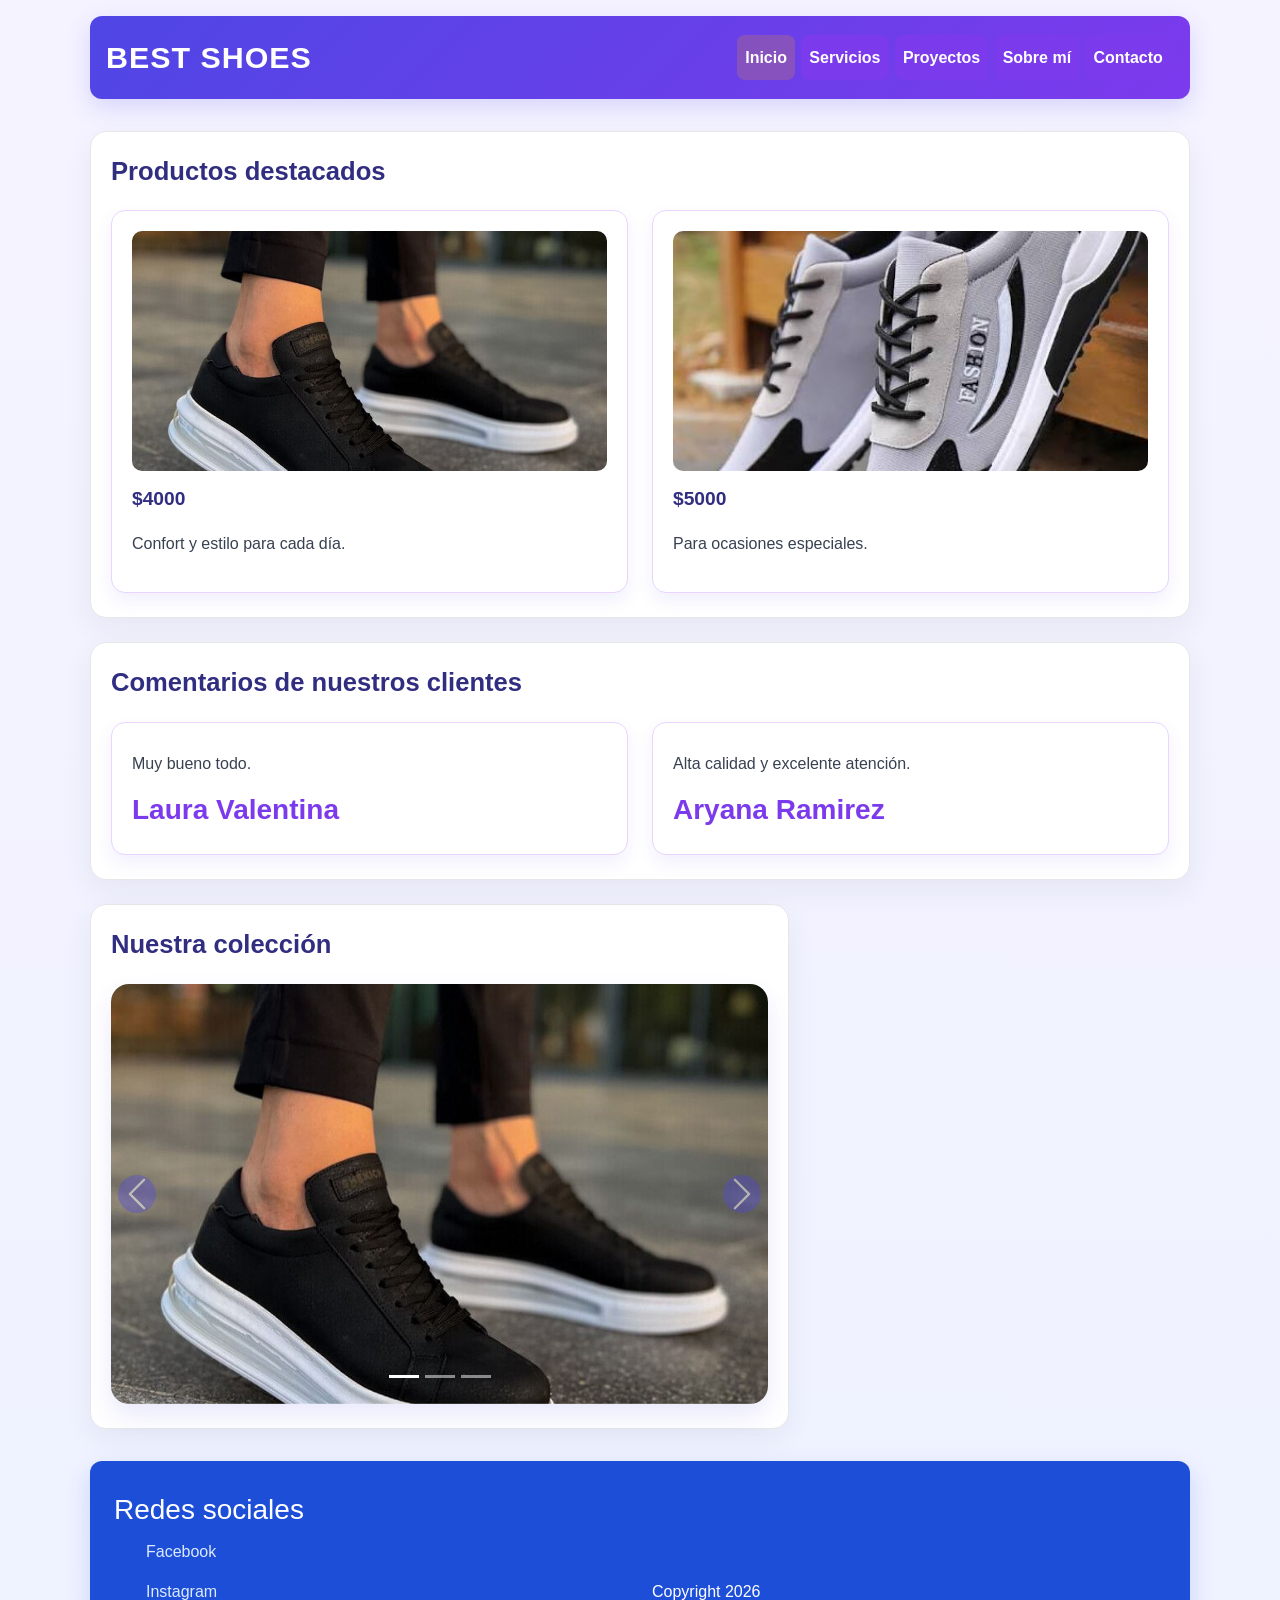
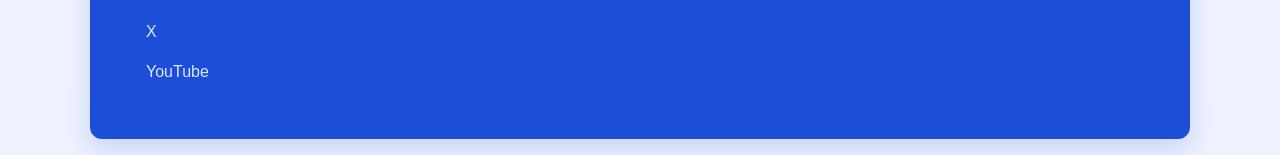
<file: index.html>
<!DOCTYPE html>
<html lang="es">
<head>
    <meta charset="UTF-8">
    <meta name="viewport" content="width=device-width, initial-scale=1.0">
    <title>Best Shoes | Inicio</title>

    <link href="https://cdn.jsdelivr.net/npm/bootstrap@5.3.8/dist/css/bootstrap.min.css" rel="stylesheet" integrity="sha384-sRIl4kxILFvY47J16cr9ZwB07vP4J8+LH7qKQnuqkuIAvNWLzeN8tE5YBujZqJLB" crossorigin="anonymous">
    <link rel="stylesheet" href="styles/styles.css">
</head>
<body>
    <nav class="navbar navbar-expand-lg custom-navbar" aria-label="Menú principal">
        <div class="container-fluid px-3">
            <a class="navbar-brand custom-brand" href="index.html">Best Shoes</a>
            <button class="navbar-toggler custom-toggler" type="button" data-bs-toggle="collapse" data-bs-target="#mainNavbar" aria-controls="mainNavbar" aria-expanded="false" aria-label="Abrir menú">
                <span class="navbar-toggler-icon"></span>
            </button>
            <div class="collapse navbar-collapse" id="mainNavbar">
                <ul class="navbar-nav ms-auto mb-2 mb-lg-0 align-items-lg-center">
                    <li class="nav-item"><a class="nav-link active" aria-current="page" href="index.html">Inicio</a></li>
                    <li class="nav-item"><a class="nav-link" href="pages/servicios.html">Servicios</a></li>
                    <li class="nav-item"><a class="nav-link" href="pages/proyectos.html">Proyectos</a></li>
                    <li class="nav-item"><a class="nav-link" href="pages/sobre-mi.html">Sobre mí</a></li>
                    <li class="nav-item"><a class="nav-link" href="pages/contacto.html">Contacto</a></li>
                </ul>
            </div>
        </div>
    </nav>

    <main class="page-main">
        <section class="content-section section-carousel">
            <h2 class="section-title">Nuestra colección</h2>
            <div id="mainCarousel" class="carousel slide custom-carousel" data-bs-ride="carousel">
                <div class="carousel-indicators">
                    <button type="button" data-bs-target="#mainCarousel" data-bs-slide-to="0" class="active" aria-current="true" aria-label="Slide 1"></button>
                    <button type="button" data-bs-target="#mainCarousel" data-bs-slide-to="1" aria-label="Slide 2"></button>
                    <button type="button" data-bs-target="#mainCarousel" data-bs-slide-to="2" aria-label="Slide 3"></button>
                </div>
                <div class="carousel-inner">
                    <div class="carousel-item active">
                        <img src="images/s-l1200.jpg" class="d-block w-100" alt="Zapatillas urbanas">
                    </div>
                    <div class="carousel-item">
                        <img src="images/images.jpg" class="d-block w-100" alt="Calzado deportivo">
                    </div>
                    <div class="carousel-item">
                        <img src="images/71QCkgusHGL._AC_UY900_.jpg" class="d-block w-100" alt="Zapatillas para correr">
                    </div>
                </div>
                <button class="carousel-control-prev" type="button" data-bs-target="#mainCarousel" data-bs-slide="prev">
                    <span class="carousel-control-prev-icon" aria-hidden="true"></span>
                    <span class="visually-hidden">Anterior</span>
                </button>
                <button class="carousel-control-next" type="button" data-bs-target="#mainCarousel" data-bs-slide="next">
                    <span class="carousel-control-next-icon" aria-hidden="true"></span>
                    <span class="visually-hidden">Siguiente</span>
                </button>
            </div>
        </section>

        <section class="content-section section-featured">
            <h2 class="section-title">Productos destacados</h2>
            <div class="products-grid">
                <article class="product-card">
                    <figure class="product-figure">
                        <a href="images/s-l1200.jpg">
                            <img class="product-image" src="images/s-l1200.jpg" alt="Zapatillas negras elegantes">
                        </a>
                    </figure>
                    <p class="product-price">$4000</p>
                    <p class="product-description">Confort y estilo para cada día.</p>
                </article>

                <article class="product-card">
                    <figure class="product-figure">
                        <img class="product-image" src="images/images.jpg" alt="Zapatillas de ocasión para eventos">
                    </figure>
                    <p class="product-price">$5000</p>
                    <p class="product-description">Para ocasiones especiales.</p>
                </article>
            </div>
        </section>

        <section class="content-section section-comments">
            <h2 class="section-title">Comentarios de nuestros clientes</h2>
            <div class="clients-grid">
                <article class="client-card">
                    <p class="feature-text">Muy bueno todo.</p>
                    <h3 class="card-author">Laura Valentina</h3>
                </article>

                <article class="client-card">
                    <p class="feature-text">Alta calidad y excelente atención.</p>
                    <h3 class="card-author">Aryana Ramirez</h3>
                </article>
            </div>
        </section>
    </main>

    <footer class="site-footer">
        <div class="footer-column">
            <h3 class="footer-title">Redes sociales</h3>
            <ul class="footer-list">
                <li class="footer-item"><a class="footer-link" href="https://www.facebook.com/" target="_blank" rel="noopener noreferrer">Facebook</a></li>
                <li class="footer-item"><a class="footer-link" href="https://www.instagram.com/" target="_blank" rel="noopener noreferrer">Instagram</a></li>
                <li class="footer-item"><a class="footer-link" href="https://x.com/" target="_blank" rel="noopener noreferrer">X</a></li>
                <li class="footer-item"><a class="footer-link" href="https://www.youtube.com/" target="_blank" rel="noopener noreferrer">YouTube</a></li>
            </ul>
        </div>

        <div class="footer-column">
            <p>Copyright 2026</p>
        </div>
    </footer>
    <script src="https://cdn.jsdelivr.net/npm/bootstrap@5.3.8/dist/js/bootstrap.bundle.min.js" integrity="sha384-FKyoEForCGlyvwx9Hj09JcYn3nv7wiPVlz7YYwJrWVcXK/BmnVDxM+D2scQbITxI" crossorigin="anonymous"></script>
</body>
</html>
</file>
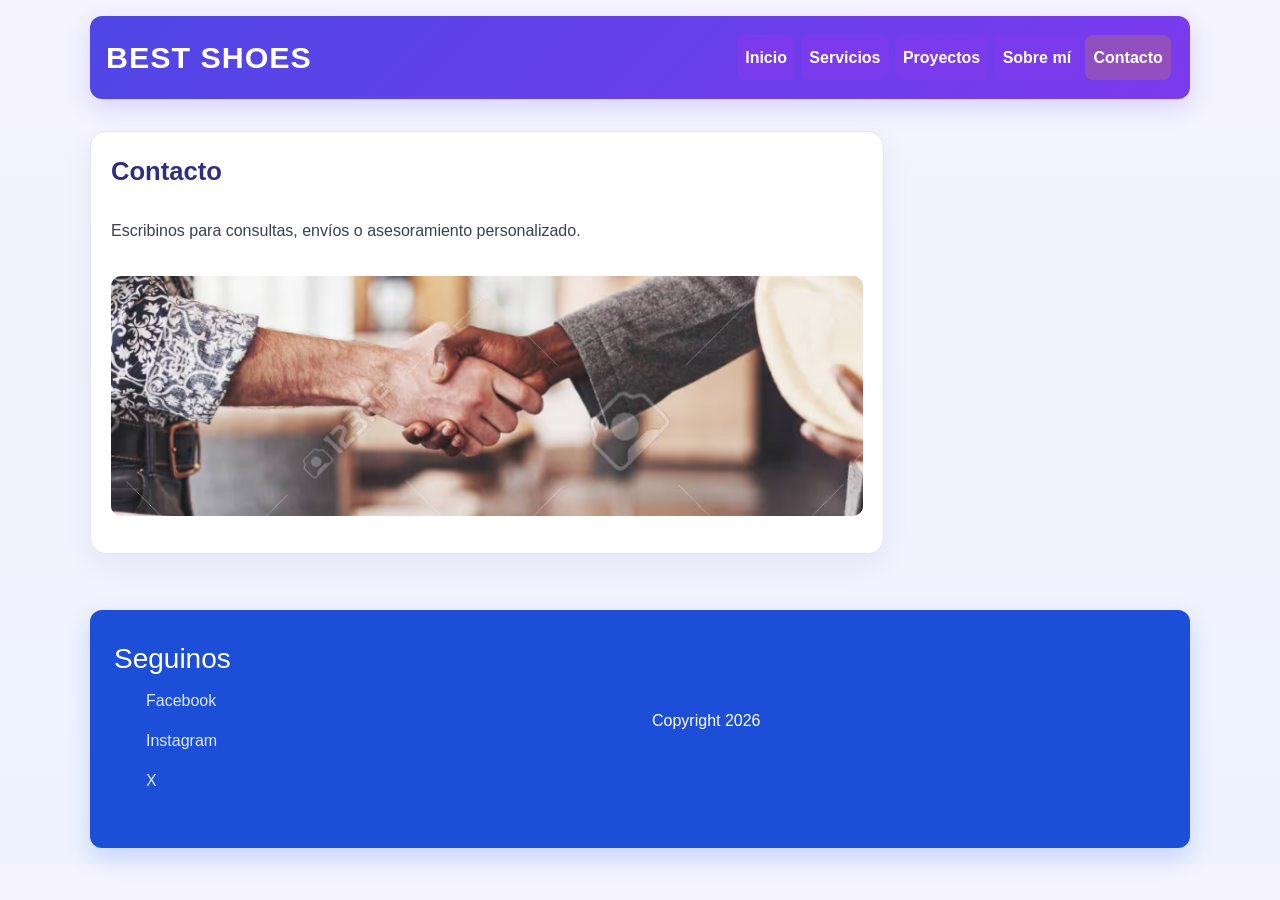
<file: pages/contacto.html>
<!DOCTYPE html>
<html lang="es">
<head>
    <meta charset="UTF-8">
    <meta name="viewport" content="width=device-width, initial-scale=1.0">
    <title>Best Shoes | Contacto</title>
    <link href="https://cdn.jsdelivr.net/npm/bootstrap@5.3.8/dist/css/bootstrap.min.css" rel="stylesheet" integrity="sha384-sRIl4kxILFvY47J16cr9ZwB07vP4J8+LH7qKQnuqkuIAvNWLzeN8tE5YBujZqJLB" crossorigin="anonymous">
    <link rel="stylesheet" href="../styles/styles.css">
</head>
<body>
    <nav class="navbar navbar-expand-lg custom-navbar" aria-label="Menú principal">
        <div class="container-fluid px-3">
            <a class="navbar-brand custom-brand" href="../index.html">Best Shoes</a>
            <button class="navbar-toggler custom-toggler" type="button" data-bs-toggle="collapse" data-bs-target="#mainNavbar" aria-controls="mainNavbar" aria-expanded="false" aria-label="Abrir menú">
                <span class="navbar-toggler-icon"></span>
            </button>
            <div class="collapse navbar-collapse" id="mainNavbar">
                <ul class="navbar-nav ms-auto mb-2 mb-lg-0 align-items-lg-center">
                    <li class="nav-item"><a class="nav-link" href="../index.html">Inicio</a></li>
                    <li class="nav-item"><a class="nav-link" href="servicios.html">Servicios</a></li>
                    <li class="nav-item"><a class="nav-link" href="proyectos.html">Proyectos</a></li>
                    <li class="nav-item"><a class="nav-link" href="sobre-mi.html">Sobre mí</a></li>
                    <li class="nav-item"><a class="nav-link active" aria-current="page" href="contacto.html">Contacto</a></li>
                </ul>
            </div>
        </div>
    </nav>

    <main class="page-main">
        <section class="content-section">
            <h2 class="section-title">Contacto</h2>
            <p class="feature-text">Escribinos para consultas, envíos o asesoramiento personalizado.</p>
            <figure class="product-figure">
                <img class="product-image" src="../images/Screenshot 2026-09-19 145341.png" alt="Zapatillas de la colección Best Shoes">
            </figure>
        </section>
    </main>

    <footer class="site-footer">
        <div class="footer-column">
            <h3 class="footer-title">Seguinos</h3>
            <ul class="footer-list">
                <li class="footer-item"><a class="footer-link" href="https://www.facebook.com/" target="_blank" rel="noopener noreferrer">Facebook</a></li>
                <li class="footer-item"><a class="footer-link" href="https://www.instagram.com/" target="_blank" rel="noopener noreferrer">Instagram</a></li>
                <li class="footer-item"><a class="footer-link" href="https://x.com/" target="_blank" rel="noopener noreferrer">X</a></li>
            </ul>
        </div>
        <div class="footer-column">
            <p>Copyright 2026</p>
        </div>
    </footer>
    <script src="https://cdn.jsdelivr.net/npm/bootstrap@5.3.8/dist/js/bootstrap.bundle.min.js" integrity="sha384-FKyoEForCGlyvwx9Hj09JcYn3nv7wiPVlz7YYwJrWVcXK/BmnVDxM+D2scQbITxI" crossorigin="anonymous"></script>
</body>
</html>
</file>
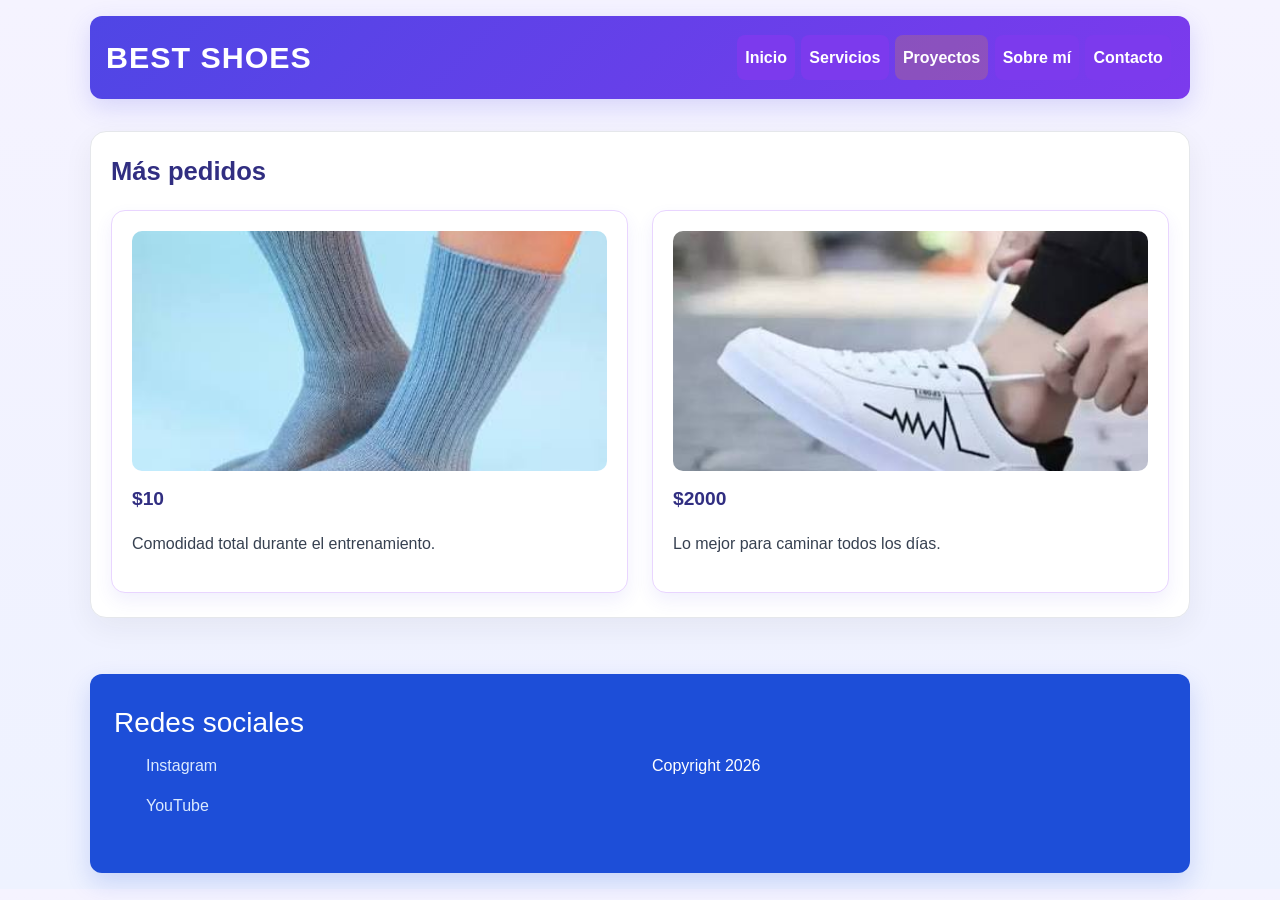
<file: pages/proyectos.html>
<!DOCTYPE html>
<html lang="es">
<head>
    <meta charset="UTF-8">
    <meta name="viewport" content="width=device-width, initial-scale=1.0">
    <title>Best Shoes | Proyectos</title>
    <link href="https://cdn.jsdelivr.net/npm/bootstrap@5.3.8/dist/css/bootstrap.min.css" rel="stylesheet" integrity="sha384-sRIl4kxILFvY47J16cr9ZwB07vP4J8+LH7qKQnuqkuIAvNWLzeN8tE5YBujZqJLB" crossorigin="anonymous">
    <link rel="stylesheet" href="../styles/styles.css">
</head>
<body>
    <nav class="navbar navbar-expand-lg custom-navbar" aria-label="Menú principal">
        <div class="container-fluid px-3">
            <a class="navbar-brand custom-brand" href="../index.html">Best Shoes</a>
            <button class="navbar-toggler custom-toggler" type="button" data-bs-toggle="collapse" data-bs-target="#mainNavbar" aria-controls="mainNavbar" aria-expanded="false" aria-label="Abrir menú">
                <span class="navbar-toggler-icon"></span>
            </button>
            <div class="collapse navbar-collapse" id="mainNavbar">
                <ul class="navbar-nav ms-auto mb-2 mb-lg-0 align-items-lg-center">
                    <li class="nav-item"><a class="nav-link" href="../index.html">Inicio</a></li>
                    <li class="nav-item"><a class="nav-link" href="servicios.html">Servicios</a></li>
                    <li class="nav-item"><a class="nav-link active" aria-current="page" href="proyectos.html">Proyectos</a></li>
                    <li class="nav-item"><a class="nav-link" href="sobre-mi.html">Sobre mí</a></li>
                    <li class="nav-item"><a class="nav-link" href="contacto.html">Contacto</a></li>
                </ul>
            </div>
        </div>
    </nav>

    <main class="page-main">
        <section class="content-section section-featured">
            <h2 class="section-title">Más pedidos</h2>
            <div class="products-grid">
                <article class="product-card">
                    <figure class="product-figure">
                        <img class="product-image" src="../images/images (1).jpg" alt="Calcetines y accesorios de entrenamiento">
                    </figure>
                    <p class="product-price">$10</p>
                    <p class="product-description">Comodidad total durante el entrenamiento.</p>
                </article>

                <article class="product-card">
                    <figure class="product-figure">
                        <img class="product-image" src="../images/images (2).jpg" alt="Zapatillas para caminar en descuento">
                    </figure>
                    <p class="product-price">$2000</p>
                    <p class="product-description">Lo mejor para caminar todos los días.</p>
                </article>
            </div>
        </section>
    </main>

    <footer class="site-footer">
        <div class="footer-column">
            <h3 class="footer-title">Redes sociales</h3>
            <ul class="footer-list">
                <li class="footer-item"><a class="footer-link" href="https://www.instagram.com/" target="_blank" rel="noopener noreferrer">Instagram</a></li>
                <li class="footer-item"><a class="footer-link" href="https://www.youtube.com/" target="_blank" rel="noopener noreferrer">YouTube</a></li>
            </ul>
        </div>
        <div class="footer-column">
            <p>Copyright 2026</p>
        </div>
    </footer>
    <script src="https://cdn.jsdelivr.net/npm/bootstrap@5.3.8/dist/js/bootstrap.bundle.min.js" integrity="sha384-FKyoEForCGlyvwx9Hj09JcYn3nv7wiPVlz7YYwJrWVcXK/BmnVDxM+D2scQbITxI" crossorigin="anonymous"></script>
</body>
</html>
</file>
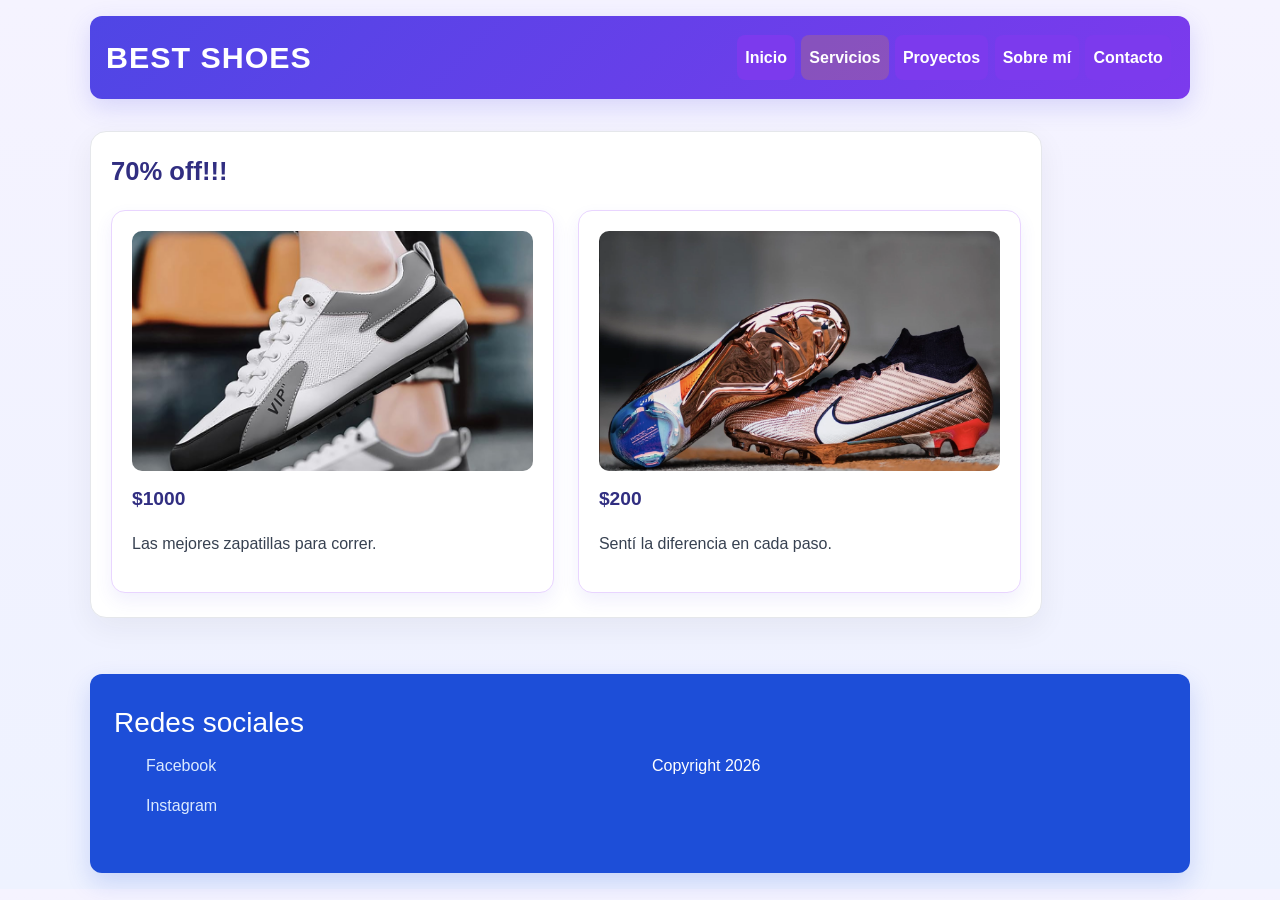
<file: pages/servicios.html>
<!DOCTYPE html>
<html lang="es">
<head>
    <meta charset="UTF-8">
    <meta name="viewport" content="width=device-width, initial-scale=1.0">
    <title>Best Shoes | Servicios</title>
    <link href="https://cdn.jsdelivr.net/npm/bootstrap@5.3.8/dist/css/bootstrap.min.css" rel="stylesheet" integrity="sha384-sRIl4kxILFvY47J16cr9ZwB07vP4J8+LH7qKQnuqkuIAvNWLzeN8tE5YBujZqJLB" crossorigin="anonymous">
    <link rel="stylesheet" href="../styles/styles.css">
</head>
<body>
    <nav class="navbar navbar-expand-lg custom-navbar" aria-label="Menú principal">
        <div class="container-fluid px-3">
            <a class="navbar-brand custom-brand" href="../index.html">Best Shoes</a>
            <button class="navbar-toggler custom-toggler" type="button" data-bs-toggle="collapse" data-bs-target="#mainNavbar" aria-controls="mainNavbar" aria-expanded="false" aria-label="Abrir menú">
                <span class="navbar-toggler-icon"></span>
            </button>
            <div class="collapse navbar-collapse" id="mainNavbar">
                <ul class="navbar-nav ms-auto mb-2 mb-lg-0 align-items-lg-center">
                    <li class="nav-item"><a class="nav-link" href="../index.html">Inicio</a></li>
                    <li class="nav-item"><a class="nav-link active" aria-current="page" href="servicios.html">Servicios</a></li>
                    <li class="nav-item"><a class="nav-link" href="proyectos.html">Proyectos</a></li>
                    <li class="nav-item"><a class="nav-link" href="sobre-mi.html">Sobre mí</a></li>
                    <li class="nav-item"><a class="nav-link" href="contacto.html">Contacto</a></li>
                </ul>
            </div>
        </div>
    </nav>

    <main class="page-main">
        <section class="content-section">
            <h2 class="section-title">70% off!!!</h2>
            <div class="products-grid">
                <article class="product-card">
                    <figure class="product-figure">
                        <img class="product-image" src="../images/71QCkgusHGL._AC_UY900_.jpg" alt="Zapatillas de running en oferta">
                    </figure>
                    <p class="product-price">$1000</p>
                    <p class="product-description">Las mejores zapatillas para correr.</p>
                </article>

                <article class="product-card">
                    <figure class="product-figure">
                        <img class="product-image" src="../images/Schermata 2022-12-05 alle 12.46.10.webp" alt="Zapatillas de fútbol en oferta">
                    </figure>
                    <p class="product-price">$200</p>
                    <p class="product-description">Sentí la diferencia en cada paso.</p>
                </article>
            </div>
        </section>
    </main>

    <footer class="site-footer">
        <div class="footer-column">
            <h3 class="footer-title">Redes sociales</h3>
            <ul class="footer-list">
                <li class="footer-item"><a class="footer-link" href="https://www.facebook.com/" target="_blank" rel="noopener noreferrer">Facebook</a></li>
                <li class="footer-item"><a class="footer-link" href="https://www.instagram.com/" target="_blank" rel="noopener noreferrer">Instagram</a></li>
            </ul>
        </div>
        <div class="footer-column">
            <p>Copyright 2026</p>
        </div>
    </footer>
    <script src="https://cdn.jsdelivr.net/npm/bootstrap@5.3.8/dist/js/bootstrap.bundle.min.js" integrity="sha384-FKyoEForCGlyvwx9Hj09JcYn3nv7wiPVlz7YYwJrWVcXK/BmnVDxM+D2scQbITxI" crossorigin="anonymous"></script>
</body>
</html>
</file>
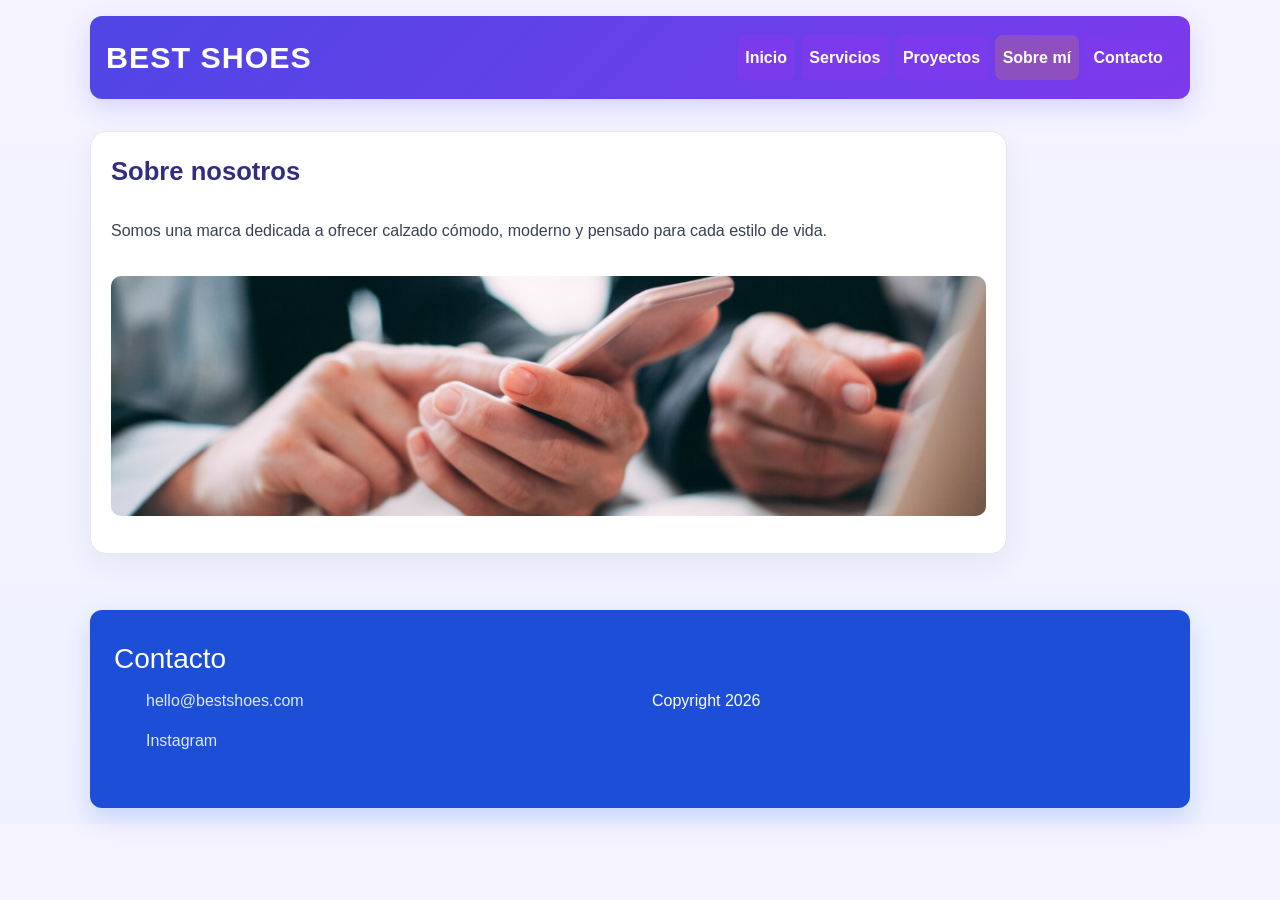
<file: pages/sobre-mi.html>
<!DOCTYPE html>
<html lang="es">
<head>
    <meta charset="UTF-8">
    <meta name="viewport" content="width=device-width, initial-scale=1.0">
    <title>Best Shoes | Sobre mí</title>
    <link href="https://cdn.jsdelivr.net/npm/bootstrap@5.3.8/dist/css/bootstrap.min.css" rel="stylesheet" integrity="sha384-sRIl4kxILFvY47J16cr9ZwB07vP4J8+LH7qKQnuqkuIAvNWLzeN8tE5YBujZqJLB" crossorigin="anonymous">
    <link rel="stylesheet" href="../styles/styles.css">
</head>
<body>
    <nav class="navbar navbar-expand-lg custom-navbar" aria-label="Menú principal">
        <div class="container-fluid px-3">
            <a class="navbar-brand custom-brand" href="../index.html">Best Shoes</a>
            <button class="navbar-toggler custom-toggler" type="button" data-bs-toggle="collapse" data-bs-target="#mainNavbar" aria-controls="mainNavbar" aria-expanded="false" aria-label="Abrir menú">
                <span class="navbar-toggler-icon"></span>
            </button>
            <div class="collapse navbar-collapse" id="mainNavbar">
                <ul class="navbar-nav ms-auto mb-2 mb-lg-0 align-items-lg-center">
                    <li class="nav-item"><a class="nav-link" href="../index.html">Inicio</a></li>
                    <li class="nav-item"><a class="nav-link" href="servicios.html">Servicios</a></li>
                    <li class="nav-item"><a class="nav-link" href="proyectos.html">Proyectos</a></li>
                    <li class="nav-item"><a class="nav-link active" aria-current="page" href="sobre-mi.html">Sobre mí</a></li>
                    <li class="nav-item"><a class="nav-link" href="contacto.html">Contacto</a></li>
                </ul>
            </div>
        </div>
    </nav>

    <main class="page-main">
        <section class="content-section">
            <h2 class="section-title">Sobre nosotros</h2>
            <p class="feature-text">Somos una marca dedicada a ofrecer calzado cómodo, moderno y pensado para cada estilo de vida.</p>
            <figure class="product-figure">
                <img class="product-image" src="../images/Screenshot 2026-09-19 145454.png" alt="Equipo de Best Shoes trabajando en diseño de calzado">
            </figure>
        </section>
    </main>

    <footer class="site-footer">
        <div class="footer-column">
            <h3 class="footer-title">Contacto</h3>
            <ul class="footer-list">
                <li class="footer-item"><a class="footer-link" href="mailto:hello@bestshoes.com">hello@bestshoes.com</a></li>
                <li class="footer-item"><a class="footer-link" href="https://www.instagram.com/" target="_blank" rel="noopener noreferrer">Instagram</a></li>
            </ul>
        </div>
        <div class="footer-column">
            <p>Copyright 2026</p>
        </div>
    </footer>
    <script src="https://cdn.jsdelivr.net/npm/bootstrap@5.3.8/dist/js/bootstrap.bundle.min.js" integrity="sha384-FKyoEForCGlyvwx9Hj09JcYn3nv7wiPVlz7YYwJrWVcXK/BmnVDxM+D2scQbITxI" crossorigin="anonymous"></script>
</body>
</html>
</file>
<file: styles/styles.css>
body {
  font-family: Arial, Helvetica, sans-serif;
  line-height: 1.6;
  background: linear-gradient(180deg, #f5f3ff 0%, #eef2ff 100%);
  color: #1f2937;
}

* {
  margin: 0;
  padding: 0;
  box-sizing: border-box;
}

img {
  max-width: 100%;
  display: block;
}

.site-header,
.page-main,
.site-footer {
  width: min(90%, 1100px);
  margin: 0 auto;
}

.page-main {
  padding: 2rem 0;
  display: grid;
  grid-template-areas: "featured" "comments";
  gap: 1.5rem;
}

.section-carousel {
  grid-area: auto;
}

.custom-navbar {
  width: min(90%, 1100px);
  margin: 1rem auto 0;
  background: linear-gradient(135deg, #4f46e5 0%, #7c3aed 100%);
  border-radius: 12px;
  box-shadow: 0 8px 24px rgba(79, 70, 229, 0.18);
  padding: 0.75rem 0;
}

.custom-brand,
.navbar-nav .nav-link,
.navbar-brand {
  color: #ffffff !important;
  transition: all 0.25s ease;
}

.custom-brand {
  font-size: 1.9rem;
  font-weight: 700;
  text-transform: uppercase;
  letter-spacing: 1px;
  text-decoration: none;
}

.navbar-nav .nav-link {
  font-weight: 700;
  border-radius: 8px;
  padding: 0.6rem 0.9rem;
  margin: 0 0.2rem;
}
.navbar-nav .nav-link:hover, .navbar-nav .nav-link:focus-visible, .navbar-nav .nav-link:active {
  background-color: #f59e0b;
  color: #1f2937 !important;
  transform: translateY(-1px);
  outline: none;
}
.navbar-nav .nav-link.active {
  background-color: rgba(245, 158, 11, 0.2);
  color: #ffffff !important;
}

.main-nav {
  display: flex;
  align-items: center;
  width: 100%;
}

.nav-list {
  list-style: none;
  display: flex;
  flex-wrap: wrap;
  gap: 0.75rem;
  width: 100%;
  justify-content: flex-start;
}

.nav-link {
  color: #ffffff;
  text-decoration: none;
  font-weight: 700;
  padding: 0.6rem 0.9rem;
  border-radius: 8px;
  background-color: #7c3aed;
  display: inline-block;
  transition: all 0.2s ease;
}
.nav-link:hover {
  background-color: #f59e0b;
  color: #1f2937;
  transform: translateY(-1px);
}

.custom-toggler {
  border-color: rgba(255, 255, 255, 0.6);
}
.custom-toggler:focus-visible {
  box-shadow: 0 0 0 0.2rem rgba(255, 255, 255, 0.35);
}

.navbar-toggler-icon {
  filter: brightness(0) invert(1);
}

.site-header {
  background-color: #4f46e5;
  color: #ffffff;
  padding: 1.25rem;
  margin-top: 1rem;
  border-radius: 12px;
  display: flex;
  flex-direction: column;
  align-items: flex-start;
  gap: 1rem;
  box-shadow: 0 8px 24px rgba(79, 70, 229, 0.18);
}

.brand-link,
.site-title {
  color: #ffffff;
  text-decoration: none;
  font-size: 1.9rem;
  font-weight: 700;
  text-transform: uppercase;
  letter-spacing: 1px;
}

.custom-carousel {
  height: 420px;
  border-radius: 18px;
  overflow: hidden;
  box-shadow: 0 12px 24px rgba(79, 70, 229, 0.12);
}

.carousel-inner,
.carousel-item {
  height: 100%;
}

.carousel-item img {
  width: 100%;
  height: 100%;
  object-fit: cover;
  display: block;
}

.carousel-control-prev,
.carousel-control-next {
  width: 8%;
}

.carousel-control-prev-icon,
.carousel-control-next-icon {
  background-color: rgba(79, 70, 229, 0.7);
  border-radius: 50%;
  padding: 1.2rem;
}

.content-section {
  margin-bottom: 0;
  padding: 1.5rem 1.25rem;
  border: 1px solid #e5e7eb;
  border-radius: 16px;
  background-color: #ffffff;
  box-shadow: 0 10px 30px rgba(31, 41, 55, 0.06);
  display: grid;
  grid-template-areas: "title" "content";
  gap: 1rem;
}

.section-featured {
  grid-area: featured;
}

.section-comments {
  grid-area: comments;
}

.section-title {
  grid-area: title;
  color: #312e81;
  font-size: clamp(1.5rem, 2vw, 2.1rem);
  font-weight: 700;
}

.products-grid,
.clients-grid {
  display: grid;
  grid-template-columns: 1fr;
  gap: 1.5rem;
  grid-area: content;
}

.product-card,
.client-card {
  background-color: #ffffff;
  border: 1px solid #e9d5ff;
  border-radius: 14px;
  padding: 1.25rem;
  min-width: 0;
  box-shadow: 0 8px 18px rgba(79, 70, 229, 0.08);
  transition: transform 0.2s ease, box-shadow 0.2s ease;
}
.product-card:hover,
.client-card:hover {
  transform: translateY(-2px);
  box-shadow: 0 12px 22px rgba(79, 70, 229, 0.12);
}

.product-figure {
  margin: 0 0 0.8rem;
}

.product-image {
  width: 100%;
  height: 240px;
  object-fit: cover;
  border-radius: 10px;
}

.product-price,
.product-description,
.feature-text {
  margin-top: 0.5rem;
  font-size: 1rem;
  color: #374151;
}

.product-price {
  color: #312e81;
  font-weight: 700;
  font-size: 1.2rem;
}

.card-author {
  margin-top: 0.5rem;
  color: #7c3aed;
  font-weight: 700;
}

.site-footer {
  background-color: #1d4ed8;
  color: #ffffff;
  padding: 2rem 1.5rem;
  border-radius: 12px;
  margin-bottom: 1rem;
  display: grid;
  grid-template-columns: 1fr;
  gap: 1.5rem;
  box-shadow: 0 10px 25px rgba(29, 78, 216, 0.18);
}

.footer-list {
  list-style: none;
  display: grid;
  gap: 0.5rem;
}

.footer-title {
  margin-bottom: 0.8rem;
  color: #ffffff;
}

.footer-item {
  margin-bottom: 0.4rem;
}

.footer-link {
  color: #dbeafe;
  text-decoration: none;
}
.footer-link:hover {
  text-decoration: underline;
  color: #fef3c7;
}

@media (min-width: 1024px) {
  .site-header {
    flex-direction: row;
    justify-content: space-between;
    align-items: center;
    padding: 1.25rem 2rem;
  }
  .nav-list {
    justify-content: flex-end;
  }
  .page-main {
    grid-template-areas: "featured featured" "comments comments";
  }
  .products-grid,
  .clients-grid {
    grid-template-columns: repeat(2, minmax(0, 1fr));
  }
  .site-footer {
    grid-template-columns: repeat(2, minmax(0, 1fr));
    align-items: center;
  }
}
</file>
